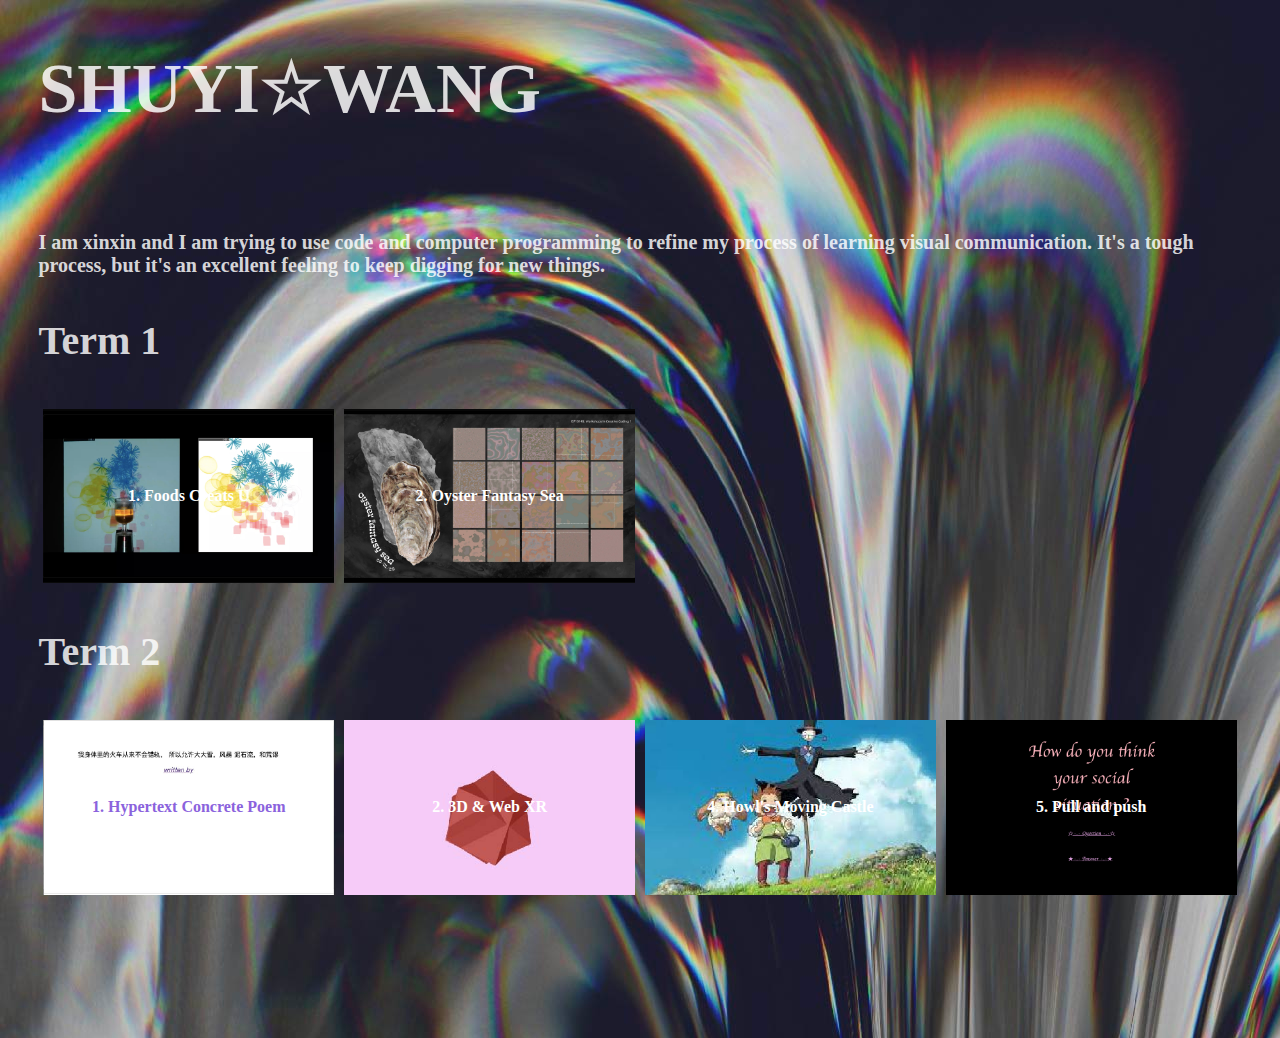
<file: index.html>
<!DOCTYPE html>
<html>
    <head>
        <meta charset="UTF-8">

        <!-- meta viewport tag needed to make site responsive on mobile devices https://developer.mozilla.org/en-US/docs/Web/HTML/Viewport_meta_tag -->
        <meta name="viewport" content="width=device-width, initial-scale=1" />

        <title>WCC Portfolio</title>

        <link rel="stylesheet" href="./css/style.css">

    </head>
    <body>

        <header>
            <h1>      SHUYI☆WANG</h1>

        </header>

        <main>
            <h2>I am xinxin and I am trying to use code and computer programming to refine my process of learning visual communication. It's a tough process, but it's an excellent feeling to keep digging for new things.</h2>
            <h3>Term 1</h3>
            <section class="flex-container">
                <div class="flex-item"> 
                    <a href="https://vimeo.com/manage/videos/793945710">
                        <aa> <h4>1. Foods Creats U</h4>
                        </aa>
                    </a>
                </div>

                <div class="flex-item"> 
                    <a href="https://vimeo.com/manage/videos/788624284">
                        <ab><h4>2. Oyster Fantasy Sea </h4>
                            </ab>

                    </a>
               
                </div>
            </section>

            <h3>Term 2</h3>
            <section class="flex-container">

                <div class="flex-item"> 
                    <a href="https://xxinxinnn.github.io/week1/">
                        <a2> <h4>1. Hypertext Concrete Poem</h4> 
                        </a2>
                    
                    </a>
                </div>
         
                <div class="flex-item"> 
                    <a href="https://xxinxinnn.github.io/week2/">
                        <a3><h4>2. 3D & Web XR </h4></a3>

                    </a>
               
                </div>


                <div class="flex-item"> 
                    <a href="https://xxinxinnn.github.io/week4/">
                        <a5><h4>4. Howl's Moving Castle</h4></a5>
                    </a>
                </div>

                <div class="flex-item"> 
                    <a href="https://hzkaaa.github.io/pull-and-push/">
                        <a6><h4>5. Pull and push</h4></a6>
                    </a>
                </div>

                    <!-- Keep adding per week -->

                
            </section> 

        </main>
        <footer>
           
        </footer>

    </body>
</html>
</file>
<file: css/style.css>
/*This is a comment in CSS*/

body{
    font-family:cursive;
    margin: 0;
    background-image: url(../assets/images/top2.jpg);
}

h1{
    text-align: left;
    font-size: 70px;
    color:rgba(255, 255, 255, 0.837);
    
}
h2{
    text-align: left;
    font-size: 20px;
    color:rgba(255, 255, 255, 0.837);
}
h3
{
    font-size: 40px;
    text-align: left;
    color:rgba(255, 255, 255, 0.837);
}
p{
    color:rgba(255, 255, 255, 0.837);
    font-size: 30px;
}

header{
    padding:0 3%;
}

main{
    width:100%;
    max-width:1400px; /* means it won't be larger than 1200px on larger screens */
    box-sizing: border-box;
    margin: 0 auto;
    padding: 3%;

}

footer{
    width:100%;
    min-height:100px;
}


/* Flex layouts are one of the easier ways to style responsive layouts that work on all devices */
/* https://developer.mozilla.org/en-US/docs/Learn/CSS/CSS_layout/Flexbox */

.flex-container{
    display: flex; /* all children will now be flex items */
    flex-direction: row; /* other option is column */
    flex-wrap: wrap; /* means the children will wrap to a new line */
}

.flex-item{
    display: flex;
    /* the following three items can be put on one line: https://developer.mozilla.org/en-US/docs/Web/CSS/flex */
    flex-grow: 0;
    flex-shrink: 0;
    flex-basis: 25%; /*width of the box, take up a quarter of the parent's size*/
    box-sizing: border-box; /*this means that we can add padding, line below, and still only take 25% width of parent*/
    padding: 5px;
}

.flex-item aa{
    display: flex;
    width: 100%;
    height: 0;
    padding: 30% 0;
    background-image: url(../assets/images/Final.jpg); /*change the image to one of you choice */
    background-position: center;
    background-size: 100%;
    justify-content: center;
    align-items: center;
    text-align: center;
    text-decoration: none;
    color:#ffffff;
    transition: all 0.2s; /* CSS transitions https://developer.mozilla.org/en-US/docs/Web/CSS/CSS_Transitions/Using_CSS_transitions */
}

.flex-item ab{
    display: flex;
    width: 100%;
    height: 0;
    padding: 30% 0;
    background-image: url(../assets/images/Final2.jpg); /*change the image to one of you choice */
    background-position: center;
    background-size: 100%;
    justify-content: center;
    align-items: center;
    text-align: center;
    text-decoration: none;
    color:#ffffff;
    transition: all 0.2s; /* CSS transitions https://developer.mozilla.org/en-US/docs/Web/CSS/CSS_Transitions/Using_CSS_transitions */
}

.flex-item a2{
    display: flex;
    width: 100%;
    height: 0;
    padding: 30% 0;
    background-image: url(../assets/images/week1.jpg); /*change the image to one of you choice */
    background-position: center;
    background-size: 100%;
    justify-content: center;
    align-items: center;
    text-align: center;
    text-decoration: none;
    color:#8b63dd;
    transition: all 0.2s; /* CSS transitions https://developer.mozilla.org/en-US/docs/Web/CSS/CSS_Transitions/Using_CSS_transitions */
}

.flex-item a3{
    display: flex;
    width: 100%;
    height: 0;
    padding: 30% 0;
    background-image: url(../assets/images/week2.jpg); /*change the image to one of you choice */
    background-position: center;
    background-size: 100%;
    justify-content: center;
    align-items: center;
    text-align: center;
    text-decoration: none;
    color:#ffffff;
    transition: all 0.2s; /* CSS transitions https://developer.mozilla.org/en-US/docs/Web/CSS/CSS_Transitions/Using_CSS_transitions */
}

.flex-item a4{
    display: flex;
    width: 100%;
    height: 0;
    padding: 20% 0;
    background-image: url(../assets/images/week3.jpg); /*change the image to one of you choice */
    background-position: center;
    background-size: 100%;
    justify-content: center;
    align-items: center;
    text-align: center;
    text-decoration: none;
    color:#ffffff;
    transition: all 0.2s; /* CSS transitions https://developer.mozilla.org/en-US/docs/Web/CSS/CSS_Transitions/Using_CSS_transitions */
}
.flex-item a5{
    display: flex;
    width: 100%;
    height: 0;
    padding: 30% 0;
    background-image: url(../assets/images/week4.jpg); /*change the image to one of you choice */
    background-position: center;
    background-size: 100%;
    justify-content: center;
    align-items: center;
    text-align: center;
    text-decoration: none;
    color:#ffffff;
    transition: all 0.2s; /* CSS transitions https://developer.mozilla.org/en-US/docs/Web/CSS/CSS_Transitions/Using_CSS_transitions */
}

.flex-item a6{
    display: flex;
    width: 100%;
    height: 0;
    padding: 30% 0;
    background-image: url(../assets/images/week1-4.jpg); /*change the image to one of you choice */
    background-position: center;
    background-size: 100%;
    justify-content: center;
    align-items: center;
    text-align: center;
    text-decoration: none;
    color:#ffffff;
    transition: all 0.2s; /* CSS transitions https://developer.mozilla.org/en-US/docs/Web/CSS/CSS_Transitions/Using_CSS_transitions */
}


.flex-item a{
    display: flex;
    width: 100%;
    height: 0;
    padding: 30% 0;
    background-image: url(../assets/images/lightgrey-line.jpeg); /*change the image to one of you choice */
    background-position: center;
    background-size: 100%;
    justify-content: center;
    align-items: center;
    text-align: center;
    text-decoration: none;
    color:#ffffff;
    transition: all 0.2s; /* CSS transitions https://developer.mozilla.org/en-US/docs/Web/CSS/CSS_Transitions/Using_CSS_transitions */
}
/* want a different background image for each project? */
/* try give each a tag a unique id in your HTML and then set different background images here*/
/* EXAMPLE CSS: won't work if you just un-comment this:*/
/* .flex-item a#my-special-id{
    background-image: url(../assets/images/custom-image-name.jpeg); 
} */


.flex-item a:hover{
    color:rgb(37, 102, 255);
    background-size: 120%;
}
.flex-item aa:hover{
    color:rgb(6, 255, 2);
    background-size: 120%;
}

.flex-item ab:hover{
        color:rgb(187, 255, 0);
        background-size: 120%;
}

.flex-item a2:hover{
    color:rgb(0, 0, 255);
    background-size: 120%;
}
.flex-item a3:hover{
    color:rgb(255, 0, 170);
    background-size: 120%;
}
.flex-item a4:hover{
    color:rgb(0, 145, 255);
    background-size: 120%;
}
.flex-item a5:hover{
    color:rgb(86, 188, 250);
    background-size: 120%;
}
.flex-item a6:hover{
    color:rgb(255, 0, 149);
    background-size: 120%;
}

.flex-item h4{
   margin:10px;
   background-color:rgb(255);;
   padding:5px 10px;
}


/* Media Queries for responsive design */

/* Un-comment the body background-colors to see bold debug color change between screen sizes */

/* Extra large */
@media screen and (max-width: 1200px) {
    /* body {
      background-color: rgb(0, 255, 162);
    } */

    .flex-item{
        flex-basis: 33.33%; /*width of the box, take up a quarter of the parent's size*/
    }
}

/* Large */
@media screen and (max-width: 992px) {
    /* body {
      background-color: rgb(255, 81, 0);
    } */

}

/* Medium */
@media screen and (max-width: 768px) {
    /* body {
      background-color: rgb(255, 0, 191);
    } */

    .flex-item{
        flex-basis: 50%; /*width of the box, take up a quarter of the parent's size*/
    }
}

/* Small */
@media screen and (max-width: 576px) {
    /* body {
      background-color: blue;
    } */

    .flex-item{
        flex-basis: 100%; /*width of the box, take up a quarter of the parent's size*/
    }
}
</file>
